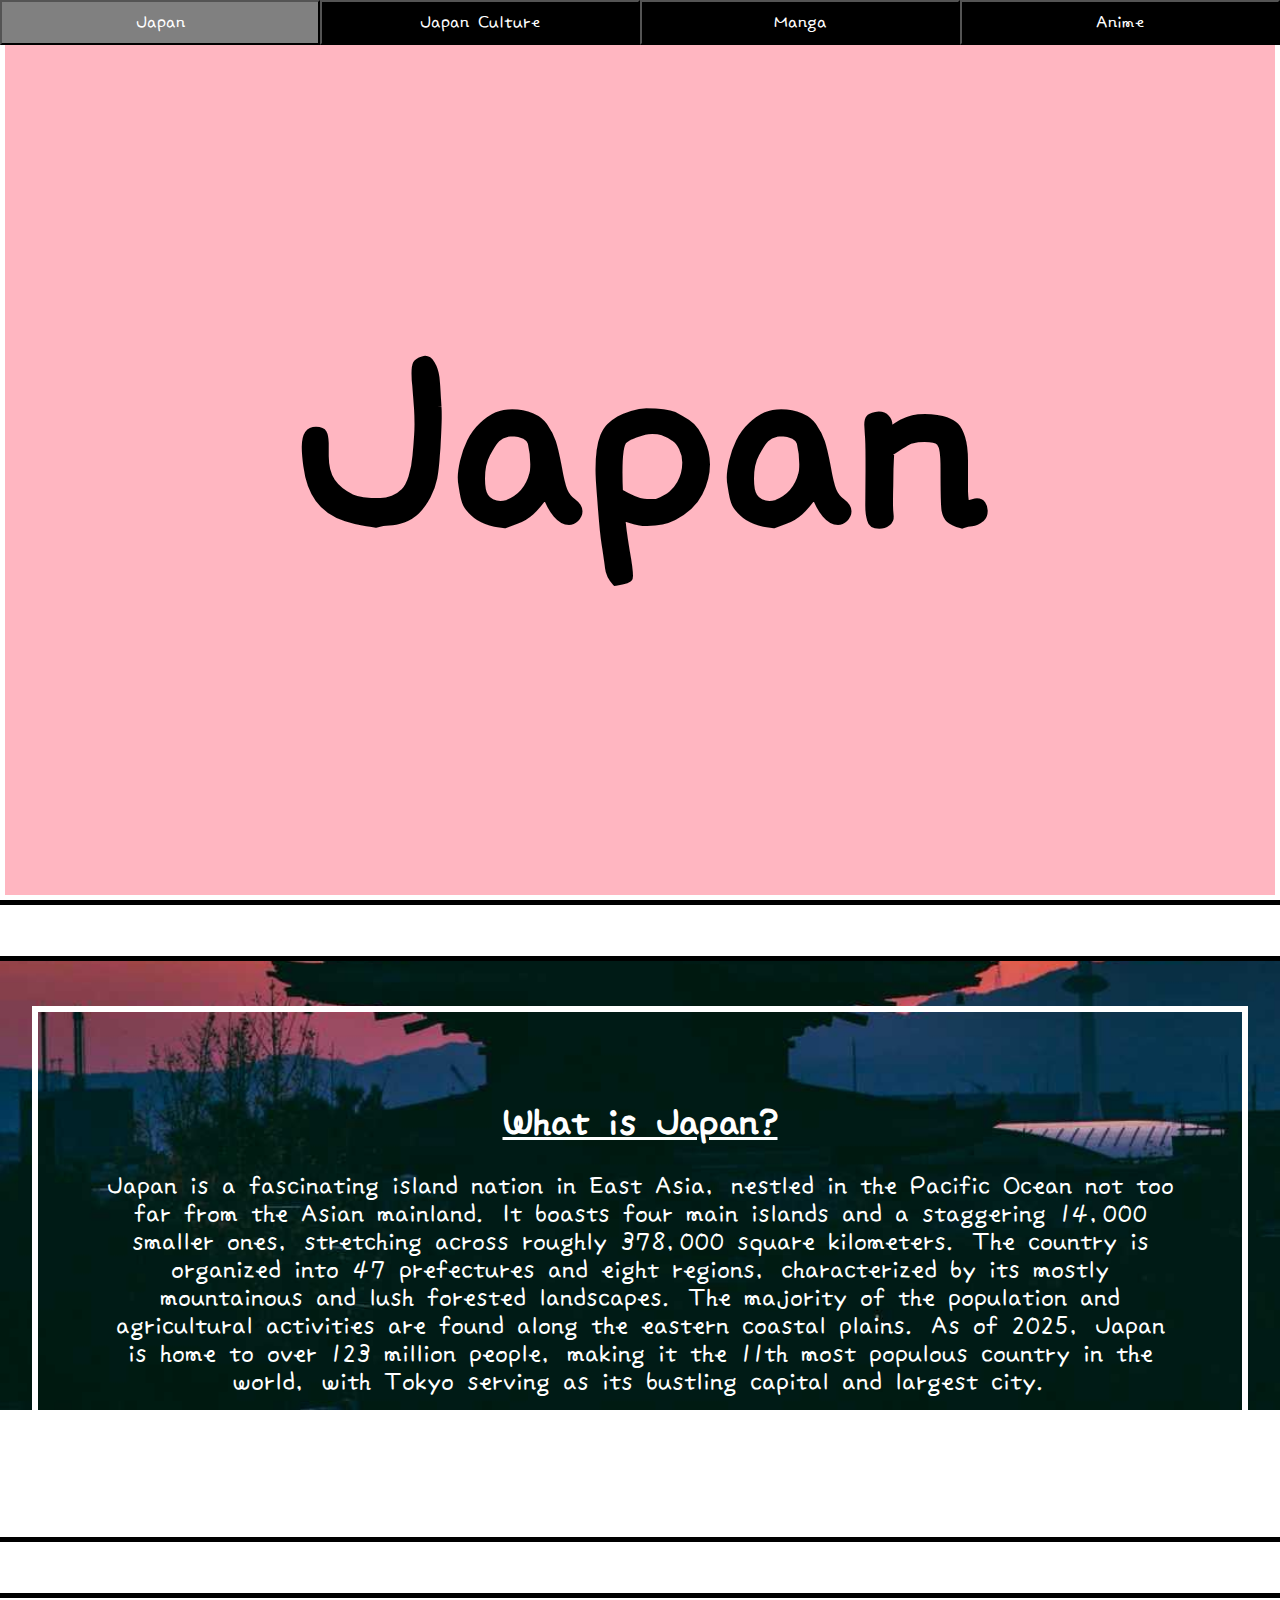
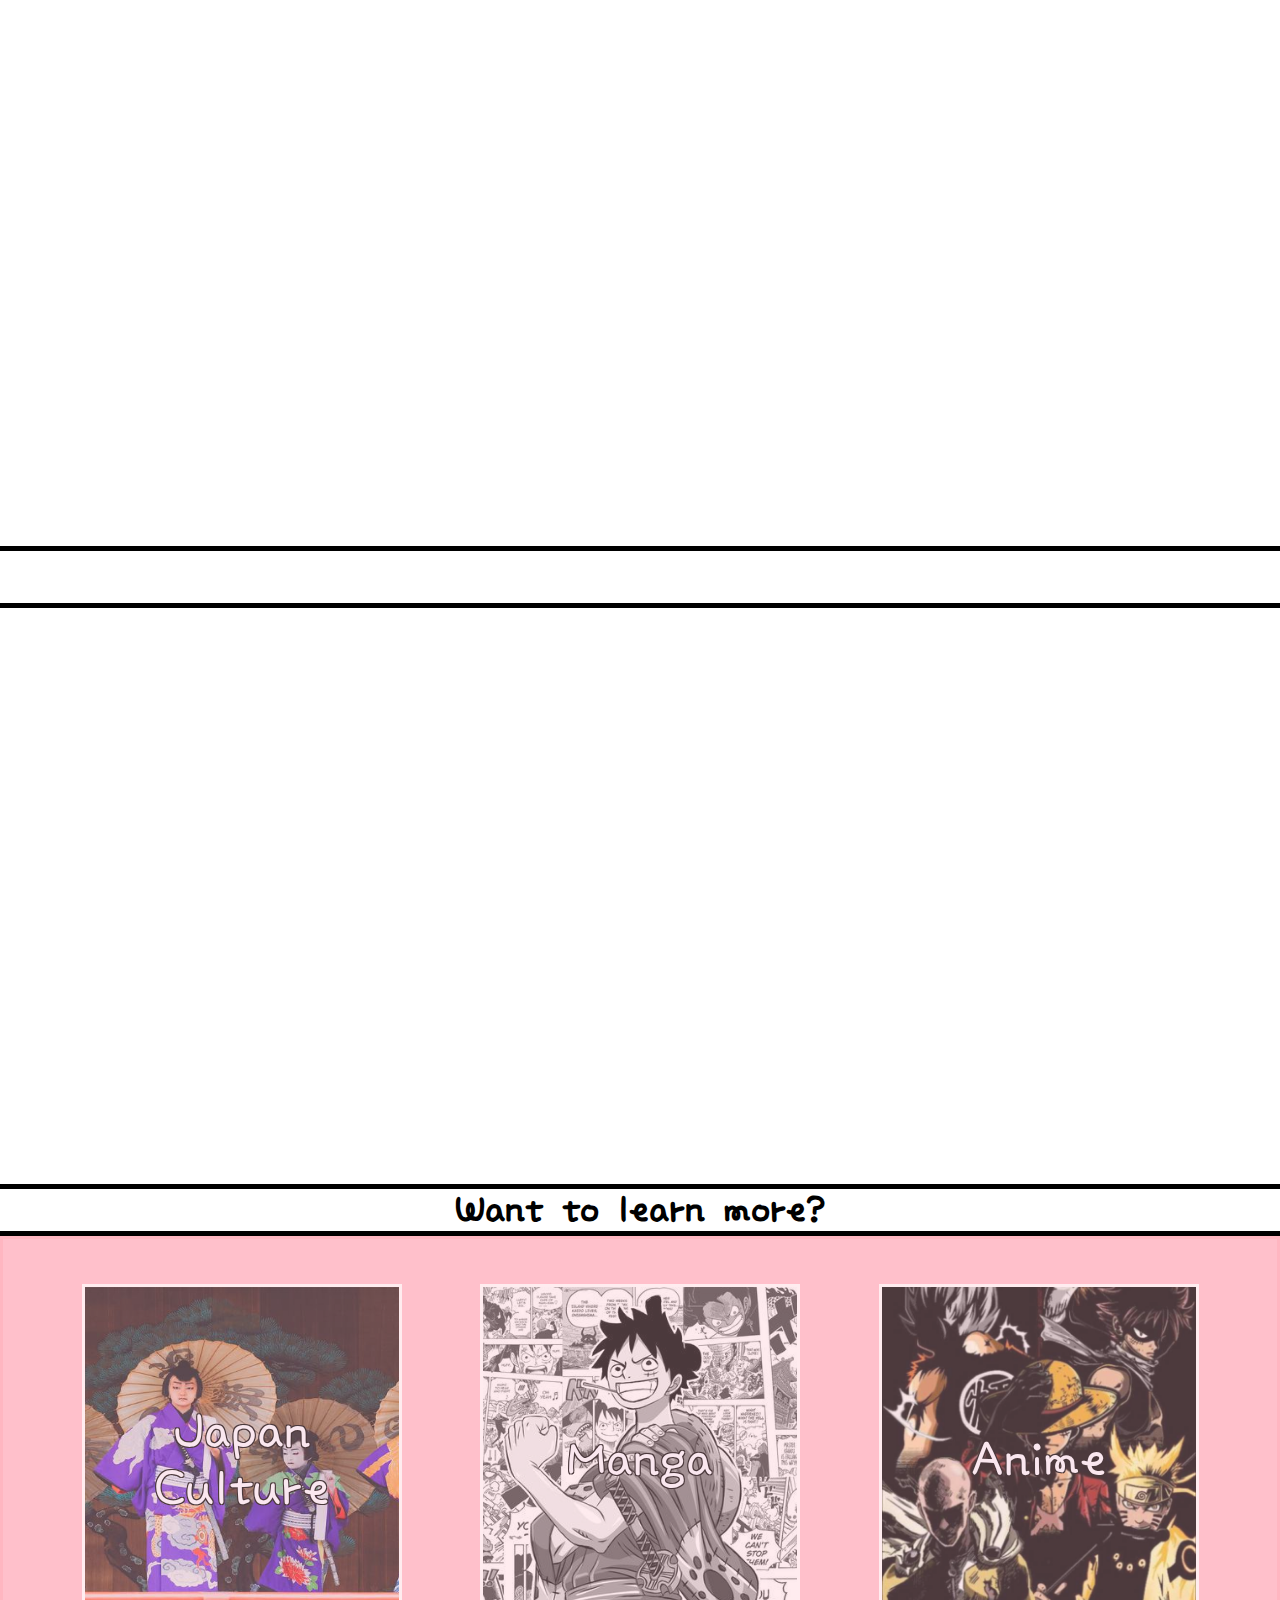
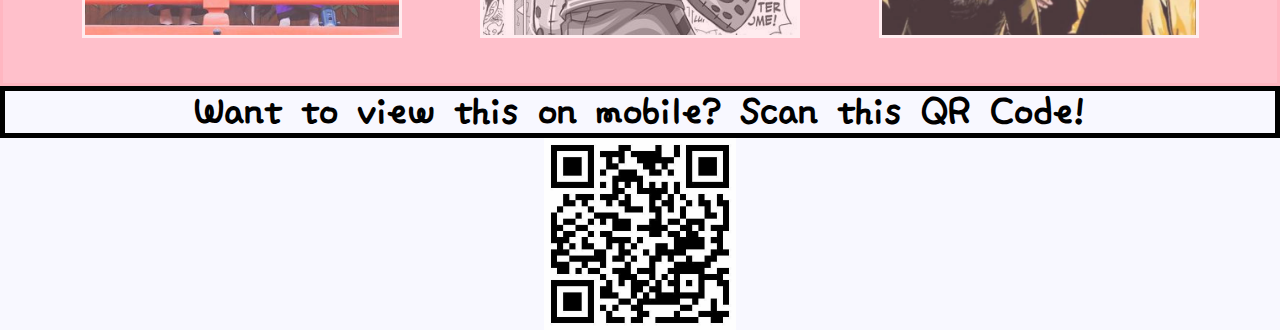
<file: webdevA2/index.html>
<!DOCTYPE html>
<html lang="en">

<head>
    <meta charset="UTF-8">
    <meta name="viewport" content="width=device-width,initial-scale=1.0,maximum-scale=1,user-scalable=no">

    <meta name="mobile-web-app-capable" content="yes">
    <meta name="apple-mobile-web-app-capable" content="yes">
    <link rel="icon" type="image/x-icon" href="Images/favicon.ico">
    <title>Japan</title>
    <script src="main.js" defer></script>
    <link rel="stylesheet" href="style.css">
    <link rel="manifest" href="manifest.json">
</head>

<body>
    <nav id="topNav">
        <button id="hamIcon" class="button"> <img src="Images/japanicon.png" alt="Icon"></button>
        <div id="pcMenu">
            <button class="button pageHomeBtn">Japan</button>
            <button class="button page1Btn">Japan Culture</button>
            <button class="button page2Btn">Manga</button>
            <button class="button page3Btn">Anime</button>
        </div>
    </nav>
    <div id="mobileMenu">
        <button class="button pageHomeBtn">Japan</button>
        <button class="button page1Btn">Japan Culture</button>
        <button class="button page2Btn">Manga</button>
        <button class="button page3Btn">Anime</button>
    </div>
    <main>
        <header id="introHeader">
            <h1>Japan</h1>
        </header>
        <div id="page0" class="page">
            <div class="divider"></div>
            <section id=introSection>
                <h2 class="h2section">Japan</h2>
                <div class="bgPicture" id="introPicture1">
                    <article>
                        <h2> <u>What is Japan? </u></h2>
                        <br>
                        <p>
                            Japan is a fascinating island nation in East Asia, nestled in the Pacific Ocean not too far
                            from
                            the
                            Asian mainland.
                            It boasts four main islands and a staggering 14,000 smaller ones, stretching across roughly
                            378,000
                            square kilometers.
                            The country is organized into 47 prefectures and eight regions, characterized by its mostly
                            mountainous and lush forested landscapes.
                            The majority of the population and agricultural activities are found along the eastern
                            coastal
                            plains.
                            As of 2025, Japan is home to over 123 million people, making it the 11th most populous
                            country
                            in
                            the world, with Tokyo serving as its bustling capital and largest city.
                        </p>
                    </article>
                </div>
                <div class="divider"></div>
                <div class="bgPicture" id="introPicture2">
                    <article>
                        <h2> <u>Japan's Culture</u></h2>
                        <br>
                        <p>
                            Japanese culture is an uninterrupted blend of traditionalism and modernity, wherein
                            politeness,
                            harmony, and community take precedence. Culture like the tea ceremony, ikebana, and
                            calligraphy
                            coexist with hyper-advanced technology and an international cultural milieu. Most of the
                            customs
                            have their roots in Shinto and Buddhism, including seasonal festivals. The culinary arts of
                            Japan
                            afford importance to presentation and seasonal ingredients and this context can just go to
                            convey
                            that
                            sushi, ramen, and tempura occupy a small niche in the large world of the cuisine in Japan.
                        </p>
                    </article>
                </div>
                <div class="divider"></div>
                <div class="bgPicture" id="introPicture3">
                    <article>
                        <h2> <u>Japan's Manga and Anime</u></h2>
                        <br>
                        <p>
                            Globally recognized for its extraordinary visual appeal and unique emotional expression of
                            narrative
                            across genres such as shonen (action) and shojo (romance), anime really highlights the name
                            of
                            the
                            game. Estudio Ghibli tales, alongside Naruto, Attack on Titan, and Demon Slayer also set
                            forth
                            the
                            anime spirit. Manga, or Japanese comics (read from right to left), are equally concerned
                            with
                            anime
                            and cover all genres and target audiences, including some famous titles such as One Piece,
                            Death
                            Note, and Berserk. It is through anime and manga that one will understand the nature of
                            contemporary
                            Japanese cultural self-expression.
                        </p>
                    </article>
                </div>
            </section>
            <header>
                <h2>Want to learn more?</h2>
            </header>
            <div id="introImageButtons">
                <button class="imageButton imageButton1 page1Btn">Japan Culture</button>
                <button class="imageButton imageButton2 page2Btn">Manga</button>
                <button class="imageButton imageButton3 page3Btn">Anime</button>
            </div>
        </div>
        <div id="page1" class="page">
            <div class="divider"></div>

            <section id="cultureSection">
                <h2 class="h2section">Culture</h2>
                <article id="top">
                    <h2>The Start of Japanese Culture</h2>
                    <br>
                    <p>
                        Contemporary Japanese culture reflects a mixture of influences from Asia, Europe, and North
                        America. Traditional arts of Japan consist in a wide array of crafts such as ceramics, textiles,
                        lacquerware, sword making, and doll-making; and performing arts including bunraku, kabuki, noh,
                        traditional dance, and rakugo. The culture also includes the tea ceremony, ikebana (flower
                        arranging), martial arts, calligraphy, origami, onsen culture, Geisha culture, and various
                        traditional games. Japan has put forth enormous efforts for either protecting or strengthening
                        tangible and intangible Cultural Properties and National Treasures. Japan boasts 22 UNESCO World
                        Heritage Sites, of which 18 are listed due to their cultural significance. Japan is inevitably
                        considered as a cultural power.
                    </p>
                </article>

                <div class="row" id="row1">
                    <article class="row-left">
                        <h3>Art and Architecture</h3>
                        <br>
                        <img src="Images/artandarch.jpg"
                            alt="Hokusai's 19th-century ukiyo-e woodblock print The Great Wave off Kanagawa"
                            title="Hokusai's 19th-century ukiyo-e woodblock print The Great Wave off Kanagawa">
                        <br>
                        <p>
                            The history of Japanese painting exhibits synthesis and competition between native Japanese
                            esthetics and imported ideas. The interaction between Japanese and European art has been
                            significant: for example ukiyo-e prints, which began to be exported in the 19th century in
                            the movement known as Japonism, had a significant influence on the development of modern art
                            in the West, most notably on post-Impressionism.
                            <br>
                            <br>
                            Japanese architecture is a combination of local and other influences. It has traditionally
                            been typified by wooden or mud plaster structures, elevated slightly off the ground, with
                            tiled or thatched roofs. Traditional housing and many temple buildings see the use of tatami
                            mats and sliding doors that break down the distinction between rooms and indoor and outdoor
                            space. Since the 19th century, Japan has incorporated much of Western modern architecture
                            into construction and design. It was not until after World War II that Japanese architects
                            made an impression on the international scene, firstly with the work of architects like
                            Kenzo Tange and then with movements like Metabolism.

                        </p>
                    </article>
                    <article class="row-right">
                        <h3>Literature and philosophy</h3>
                        <br>
                        <img src="Images/lit.jpg"
                            alt="12th-century illustrated handscroll of The Tale of Genji, a National Treasure"
                            title="12th-century illustrated handscroll of The Tale of Genji, a National Treasure">
                        <br>
                        <p>
                            The earliest works of Japanese literature include the Kojiki and Nihon Shoki chronicles and
                            the Man'yōshū poetry anthology, all from the 8th century and written in Chinese characters.
                            In the early Heian period, the system of phonograms known as kana (hiragana and katakana)
                            was developed. The Tale of the Bamboo Cutter is considered the oldest extant Japanese
                            narrative. An account of court life is given in The Pillow Book by Sei Shōnagon, while The
                            Tale of Genji by Murasaki Shikibu is often described as the world's first novel.
                            <br>
                            <br>
                            During the Edo period, the chōnin ("townspeople") overtook the samurai aristocracy as
                            producers and consumers of literature. The popularity of the works of Saikaku, for example,
                            reveals this change in readership and authorship, while Bashō revivified the poetic
                            tradition of the Kokinshū with his haikai (haiku) and wrote the poetic travelogue Oku no
                            Hosomichi. The Meiji era saw the decline of traditional literary forms as Japanese
                            literature integrated Western influences. Natsume Sōseki and Mori Ōgai were significant
                            novelists in the early 20th century, followed by Ryūnosuke Akutagawa, Jun'ichirō Tanizaki,
                            Kafū Nagai and, more recently, Haruki Murakami and Kenji Nakagami. Japan has two Nobel
                            Prize-winning authors - Yasunari Kawabata (1968) and Kenzaburō Ōe (1994).
                            <br>
                            <br>
                            Japanese philosophy has historically been a fusion of both foreign, particularly Chinese and
                            Western, and uniquely Japanese elements. In its literary forms, Japanese philosophy began
                            about fourteen centuries ago. Confucian ideals remain evident in the Japanese concept of
                            society and the self, and in the organization of the government and the structure of
                            society. Buddhism has profoundly impacted Japanese psychology, metaphysics, and esthetics.
                        </p>
                    </article>
                </div>
                <div class="row" id="row2">
                    <article class="row-left">
                        <h3>Performing arts</h3>
                        <br>
                        <p>
                            Japanese music is eclectic and diverse. Many instruments, such as the koto, were introduced
                            in the 9th and 10th centuries. The popular folk music, with the guitar-like shamisen, dates
                            from the 16th century. Western classical music, introduced in the late 19th century, forms
                            an integral part of Japanese culture. Kumi-daiko (ensemble drumming) was developed in
                            postwar Japan and became very popular in North America. Popular music in post-war Japan has
                            been heavily influenced by American and European trends, which has led to the evolution of
                            J-pop. Karaoke is a significant cultural activity.
                            <br>
                            <br>
                            The four traditional theaters from Japan are noh, kyōgen, kabuki, and bunraku. Noh is one of
                            the oldest continuous theater traditions in the world.
                        </p>
                        <img src="Images/noh.jpg" alt="Noh performance at a Shinto shrine"
                            title="Noh performance at a Shinto shrine">
                        <h4><u>Noh performance at a Shinto shrine</u></h4>
                    </article>
                    <article class="row-right">
                        <h3>Sports</h3>
                        <br>
                        <img src="Images/sports.jpg" alt="A match between two sumo wrestlers"
                            title="A match between two sumo wrestlers">
                        <br>
                        <p>
                            Sumo is the traditional national sport of Japan. Martial arts such as judo and kendo are
                            instructed in junior high schools, whereas karate, which has roots in the Ryukyu Kingdom,
                            enjoys worldwide popularity and is included in the Olympics.
                            <br>
                            <br>
                            Baseball is the leading sport,
                            with Nippon Professional Baseball founded in 1936. Since 1992, the popularity of football
                            has increased, particularly following the co-hosting of the 2002 FIFA World Cup. Japan's
                            soccer squads have claimed several Asian Cups and the 2011 FIFA Women's World Cup. Golf is
                            played extensively as well.
                            <br>
                            <br>
                            Japanese companies thrive in motorsports such as Formula One,
                            MotoGP, and World Rally Championship. Competitors have triumphed in renowned events such as
                            the Indianapolis 500 and the 24 Hours of Le Mans. Super GT and Super Formula are premier
                            national racing series, while Japan also holds the Japanese Grand Prix.
                            <br>
                            <br>
                            Japan organized the
                            Summer Olympics in 1964 and 2020 (conducted in 2021), and the Winter Olympics in 1972 and
                            1998. It organized the 2006 and co-organized the 2023 Basketball World Championships. Japan
                            has held the Women's Volleyball World Championship more frequently than any other nation. It
                            is the top Rugby Union country in Asia and was the host of the 2019 Rugby World Cup
                        </p>
                    </article>
                </div>
                <div id="bottom">
                    <article class="row-left">
                        <h3>Holidays</h3>
                        <br>
                        <img src="Images/holiday.jpg" alt="A Japanese Festival with many people celebrating"
                            title="A Japanese Festival with many people celebrating">
                        <br>
                        <p>
                            Officially, Japan has 16 national, government-recognized holidays. Public holidays in Japan
                            are regulated by the Public Holiday Law (国民の祝日に関する法律, Kokumin no Shukujitsu ni Kansuru
                            Hōritsu) of 1948.
                            <br>
                            <br>
                            Beginning in 2000, Japan implemented the Happy Monday System, which moved
                            a number of national holidays to Monday in order to obtain a long weekend.
                            <br>
                            <br>
                            The national
                            holidays in Japan are New Year's Day on January 1, Coming of Age Day on the second Monday of
                            January, National Foundation Day on February 11, The Emperor's Birthday on February 23,
                            Vernal Equinox Day on March 20 or 21, Shōwa Day on April 29, Constitution Memorial Day on
                            May 3, Greenery Day on May 4, Children's Day on May 5, Marine Day on the third Monday of
                            July, Mountain Day on August 11, Respect for the Aged Day on the third Monday of September,
                            Autumnal Equinox on September 23 or 24, Health and Sports Day on the second Monday of
                            October, Culture Day on November 3, and Labor Thanksgiving Day on November 23.
                        </p>
                    </article>
                    <article class="row-right">
                        <h3>Cuisine</h3>
                        <br>
                        <img src="Images/cuisine.jpg" alt="A plate of various sushis" title="A plate of various sushis">
                        <br>
                        <p>
                        <p>
                            Japanese cuisine offers a vast array of regional specialties that use traditional recipes
                            and
                            local ingredients. Japanese Cuisine is very diverse, consisting of foods such as sushi,
                            katsu, ramen, etc. Seafood and Japanese rice or noodles are traditional staples. Japanese
                            curry, since its introduction to Japan from British India, is so widely consumed that it can
                            be termed a national dish, alongside ramen and sushi. Traditional Japanese sweets are known
                            as wagashi. Ingredients such as red bean paste and mochi are used. More modern-day tastes
                            include green tea ice cream.
                            <br>
                            <br>
                            Popular Japanese beverages include sake, a brewed rice beverage that typically contains
                            14-17% alcohol and is made by multiple fermentation of rice. Beer has been brewed in Japan
                            since the late 17th century. Green tea is produced in Japan and prepared in forms such as
                            matcha, used in the Japanese tea ceremony.
                        </p>
                    </article>
                </div>
                <h2>Test your knowledge!</h2>
                <button class="button" id="quizButton">Start Quiz</button>
            </section>
        </div>
        <div id="page2" class="page">
            <section id="mangaSection">
                <h2 class="h2section">Manga</h2>
                <div class="row">
                    <article class="row-left">
                        <h3>What is Manga?</h3>
                        <br>
                        <img src="Images/manga.jpg"
                            alt="A page from the manga Tagosaku to Mokube no Tokyo Kenbutsu (1902) by Rakuten Kitazawa"
                            title="A page from the manga Tagosaku to Mokube no Tokyo Kenbutsu (1902) by Rakuten Kitazawa">
                        <br>
                        <br>
                        <p>
                            Manga are comics or graphic novels originating from Japan. Most
                            manga conform to a style developed in Japan in the late 19th century, and the form has a
                            long
                            history in earlier Japanese art. The term manga is used in Japan to refer to both comics and
                            cartooning. Outside of Japan, the word is typically used to refer to comics originally
                            published
                            in Japan.
                        </p>
                    </article>
                    <article class="row-right">
                        <h3>Origin of Manga</h3>
                        <br>
                        <img src="Images/hokusai.jpg" alt="Hokusai Manga (early 19th century)"
                            title="Hokusai Manga (early 19th century)">
                        <br>
                        <br>
                        <p>
                            Manga originated from early Japanese picture scrolls, such as Chōjū-jinbutsu-giga from the
                            12th century. These scrolls combined art and storytelling in a way that laid the foundation
                            for later developments. During the Edo period, illustrated books like Toba Ehon continued to
                            evolve this visual narrative style.

                            The term "manga" began appearing in the late 1700s with works like Santō Kyōden's Shiji no
                            yukikai and became more widespread in the early 1800s through Hokusai's Manga books. At the
                            same time, kibyōshi, or popular picture books from the 18th century, began to resemble comic
                            books by using humor, satire, and romantic themes.
                        </p>
                    </article>
                </div>
                <div class="row">
                    <article class="row-left">
                        <h3>The Developlment of the Modern Era of Manga</h3>
                        <br>
                        <img src="Images/modern_era_manga.jpg" alt="Kimetsu No Yaiba (Modern Times Spinoff)"
                            title="Kimetsu No Yaiba (Modern Times Spinoff)">
                        <br>
                        <br>
                        <p>
                            The development of modern manga is shaped by two major influences. One comes from Japan's
                            own long-standing artistic traditions. The other stems from Western cultural exposure after
                            World War II, particularly from American comics, films, and cartoons introduced during the
                            Allied occupation.

                            In the postwar period, manga saw rapid growth in both creativity and popularity. Osamu
                            Tezuka, with his work Astro Boy, introduced cinematic panel layouts that changed how stories
                            were told visually. Machiko Hasegawa's Sazae-san focused on ordinary life, helping define
                            the tone of shōjo manga, which targets young female readers.

                            By the 1950s and 60s, two major audiences had emerged. Shōnen manga targeted boys with
                            stories about robots, space travel, and adventure. Shōjo manga focused on relationships and
                            emotions, especially from a girl's perspective.
                        </p>
                    </article>
                    <article class="row-right">
                        <h3>Progression of Manga</h3>
                        <br>
                        <img src="Images/progression.jpg"
                            alt="Tite kubo's progression in his drawing skills (Author of Bleach)"
                            title="Tite kubo's progression in his drawing skills (Author of Bleach)">
                        <br>
                        <br>
                        <p>
                            In 1969, a group of female artists known as the Year 24 Group helped transform shōjo manga
                            by adding emotional depth, psychological complexity, and more mature themes. Artists like
                            Moto Hagio and Riyoko Ikeda pioneered this shift. Over time, subgenres such as romance,
                            magical girls, and josei (manga for adult women) became popular.

                            Shōjo manga developed iconic characters and groups of heroines, as seen in Sailor Moon and
                            Mermaid Melody. These stories often explore themes of self-discovery, teamwork, and love.
                            Shōnen and seinen manga continued to grow with action-packed, heroic adventures, often
                            including fantasy, sports, or science fiction. Female characters became more varied,
                            including beautiful companions and powerful fighters.

                            By the early 2000s, manga had achieved global popularity. The 1990s brought more relaxed
                            censorship in Japan, leading to the rise of adult content in manga for male readers. This
                            trend also influenced English translations and led to public concern over age-appropriate
                            content.

                            Another important development was the rise of gekiga, a genre featuring realistic,
                            adult-focused stories often centered on the hardships of life. Created by artists like
                            Yoshihiro Tatsumi, gekiga offered a darker and more serious alternative to mainstream manga
                            and reflected both artistic dissatisfaction and political activism.
                        </p>
                    </article>
                </div>
            </section>
        </div>
        <div id="page3" class="page">
            <section id="animeSection">
                <h2 class="h2section">Anime</h2>
                <button class="leftButton button">Left</button>
                <article id="animeArticle1" class="animeArticle">
                    <h3>What is Anime?</h3>
                    <br>
                    <img src="Images/anime.jpg" alt="Anime Name: 'The Fragrant Flower Blooms with Dignity'"
                        title="Anime Name: 'The Fragrant Flower Blooms with Dignity'">
                    <br>
                    <br>
                    <p>
                        Anime (derived from a shortening of the English word
                        animation) is hand-drawn and computer-generated animation originating from Japan. Outside Japan
                        and in English, anime refers specifically to animation produced in Japan. However, anime, in
                        Japan and in Japanese, describes all animated works, regardless of style or origin. Many works
                        of animation with a similar style to Japanese animation are also produced outside Japan. Video
                        games sometimes also feature themes and art styles that may be labelled as anime.
                    </p>
                </article>
                <article id="animeArticle2" class="animeArticle">
                    <h3>Attributes of Anime</h3>
                    <br>
                    <img src="Images/attributeanime.jpg" alt="Different Anime Styles" title="Different Anime Styles">
                    <br>
                    <br>
                    <p>
                        Anime differs from other forms of animation by its art styles, methods of animation, its
                        production, and its process. Visually, anime works exhibit a wide variety of art styles,
                        differing between creators, artists, and studios. While no single art style predominates anime
                        as a whole, they do share some similar attributes in terms of animation technique and character
                        design.
                        <br>
                        <br>
                        Anime is fundamentally characterized by the use of limited animation, flat expression, the
                        suspension of time, its thematic range, the presence of historical figures, its complex
                        narrative line and, above all, a peculiar drawing style, with characters characterized by large
                        and oval eyes, with very defined lines, bright colors and reduced movement of the lips.
                    </p>
                </article>
                <article id="animeArticle3" class="animeArticle">
                    <h3>Precursors of Anime</h3>
                    <br>
                    <img src="Images/precursor.jpg" alt="A Shadow Play in the Kakashiza Shadow Play Theatre"
                        title="A Shadow Play in the Kakashiza Shadow Play Theatre">
                    <br>
                    <br>
                    <p>
                        Emakimono and shadow plays (kage-e) are considered precursors of Japanese animation. Emakimono
                        was common in the eleventh century. Traveling storytellers narrated legends and anecdotes while
                        the emakimono was unrolled from the right to left in chronological order, as a moving panorama.
                        Kage-e was popular during the Edo period and originated from the shadow plays of China. Magic
                        lanterns from the Netherlands were also popular in the eighteenth century. The paper play called
                        kamishibai surged in the twelfth century and remained popular in street theater until the 1930s.
                        Puppets of the Bunraku theater and ukiyo-e prints are considered ancestors of characters of most
                        Japanese animation. Finally, manga were a heavy inspiration for anime. Cartoonists Kitzawa
                        Rakuten and Okamoto Ippei used film elements in their strips.
                    </p>
                </article>
                <article id="animeArticle4" class="animeArticle">
                    <h3>Pioneers of Anime</h3>
                    <br>
                    <img src="Images/pioneer.jpg"
                        alt="Namakura Gatana, the oldest surviving Japanese animated short film made for cinemas"
                        title="Namakura Gatana, the oldest surviving Japanese animated short film made for cinemas">
                    <br>
                    <br>
                    <p>
                        Animation in Japan began in the early 20th century, when filmmakers started to experiment with
                        techniques pioneered in France, Germany, the United States, and Russia. A claim for the earliest
                        Japanese animation is Katsudō Shashin (c.1907), a private work by an unknown creator. In 1917,
                        the first professional and publicly displayed works began to appear; animators such as Ōten
                        Shimokawa, Seitarō Kitayama, and Jun'ichi Kōuchi (considered the "fathers of anime") produced
                        numerous films, the oldest surviving of which is Kōuchi's Namakura Gatana. Many early works were
                        lost with the destruction of Shimokawa's warehouse in the 1923 Great Kantō earthquake.
                        <br>
                        <br>
                        By the mid-1930s, animation was well-established in Japan as an alternative format to the
                        live-action industry. It suffered competition from foreign producers, such as Disney, and many
                        animators, including Noburō Ōfuji and Yasuji Murata, continued to work with cheaper cutout
                        animation rather than cel animation. Other creators, including Kenzō Masaoka and Mitsuyo Seo,
                        nevertheless made great strides in technique, benefiting from the patronage of the government,
                        which employed animators to produce educational shorts and propaganda. In 1940, the government
                        dissolved several artists' organizations to form the Shin Nippon Mangaka Kyōkai. The first
                        talkie anime was Chikara to Onna no Yo no Naka (1933), a short film produced by Masaoka. The
                        first feature-length anime film was Momotaro: Sacred Sailors (1945), produced by Seo with a
                        sponsorship from the Imperial Japanese Navy. The 1950s saw a proliferation of short, animated
                        advertisements created for television.
                    </p>
                </article>
                <article id="animeArticle5" class="animeArticle">
                    <h3>Modern Era of Anime</h3>
                    <br>
                    <img src="Images/modern.jpg" alt="Astro Boy, Osamu Tezuka's 1963 TV series"
                        title="Astro Boy, Osamu Tezuka's 1963 TV series">
                    <br>
                    <br>
                    <p>
                        In the 1960s, Osamu Tezuka revolutionized anime by adapting Disney techniques to create low cost
                        limited animation productions. His series Astro Boy (1963-66) was an early success, influencing
                        future studios like Madhouse and Sunrise. Television became a major platform, with Three Tales
                        (1960) as the first anime film aired on TV and Instant History (1961-64) as the first series.
                        <br>
                        <br>
                        The 1970s saw anime grow alongside manga popularity. Tezuka and others helped shape major genres
                        like mecha, which evolved through creators like Go Nagai and Yoshiyuki Tomino (Gundam, Ideon).
                        The 1980s bubble economy brought high budget experimental films like Akira (1988) and Nausicaä
                        (1984).
                        <br><br>
                        In the 1990s, titles like Evangelion, Ghost in the Shell, and Cowboy Bebop gained global
                        acclaim, alongside Sailor Moon and Dragon Ball Z. Spirited Away (2003) became the highest
                        grossing anime film and won an Oscar.
                        <br><br>
                        From the 2000s, anime adaptations of light novels such as Haruhi Suzumiya and Fate/stay night
                        rose in popularity. Demon Slayer: Mugen Train (2020) broke box office records.
                        <br><br>
                        By the 2020s, anime like Jujutsu Kaisen, Demon Slayer, and Tokyo Revengers were among the most
                        discussed shows globally. Attack on Titan and Jujutsu Kaisen set world records for international
                        demand in TV entertainment.
                    </p>
                </article>
                <button class="rightButton button">Right</button>
            </section>
            <div class="clickerGame">
                <h1>Anime Clicker</h1>
                <p>Click the anime guy, avoid anything else</p>
                <h2 id="scoreBoxGame">Score: 0</h2>
                <img id="japanID" src="Images/thukuna.jpg" alt="thukuna">
            </div>
        </div>
        <div id="page4" class="page">
            <section id="quizSection">
                <h2 class="h2section">Quiz</h2>
                <article id="quizArticle">
                    <fieldset>
                        <legend>1. How many UNESCO World Heritage Sites does Japan have?</legend>
                        <input type="number" name="q1" class="q1">
                    </fieldset>
                    <br>
                    <fieldset>
                        <legend>2. Traditional Housings use what objects to differentiate rooms that are indoor or
                            outdoor spaces? </legend>
                        <input type="checkbox" name="q2" value="tatamiMats"> Tatami Mats
                        <input type="checkbox" name="q2" value="tablesAndChairs"> Tables and Chairs
                        <input type="checkbox" name="q2" value="slidingDoors"> Sliding Doors
                        <input type="checkbox" name="q2" value="wallPaintings"> Wall Paintings
                    </fieldset>
                    <br>
                    <fieldset>
                        <legend>3. When is the Emperor's Birthday?</legend>
                        <input type="radio" name="q3" value="feb11"> Feb 11
                        <input type="radio" name="q3" value="feb23"> Feb 23
                        <input type="radio" name="q3" value="march21"> March 21
                        <input type="radio" name="q3" value="may3"> May 3
                    </fieldset>
                    <br>
                    <fieldset>
                        <legend>4. What food is considered in Japanese Cuisine?</legend>
                        <input type="radio" name="q4" value="kebab"> Kebab
                        <input type="radio" name="q4" value="kimbab"> Kimbab
                        <input type="radio" name="q4" value="katsu"> Katsu
                        <input type="radio" name="q4" value="kungPaoChicken"> Kung Pao Chicken
                    </fieldset>
                    <br>
                    <br>
                    <button id="buttonSubmit" class="button">Submit Quiz</button>
                    <h3 id="scoreBoxQuiz">Not Submitted</h3>
                    <br>
                    <br>
                    <button class="button page1Btn">Return</button>
                </article>
            </section>
        </div>
        <footer>
            <h2>Want to view this on mobile? Scan this QR Code!</h2>
            <img id="qrCode" src="Images/qrcode.jpg" alt="QR code for mobile" title="QR Code for mobile">
        </footer>
    </main>
</body>

</html>
</file>
<file: webdevA2/style.css>
* {
    padding: 0;
    margin: 0;
    box-sizing: border-box;
    font-family: japanesefont;
    object-fit: cover;
}

header {
    color: black;
    display: flex;
    justify-content: center;
    width: 100%;
    background: white;
    border: black 5px solid;
    border-style: solid none;
}

section h2 {
    display: flex;
    justify-content: center;
}

.h2section {
    display: none;
}

#introHeader {
    background: lightpink;
    height: 100vh;
    border: white 5px solid;
}

#introHeader h1 {
    display: flex;
    align-items: center;
    font-size: 20vw;
}

nav {
    display: flex;
    justify-content: center;
    background: black;
}

#topNav {
    position: fixed;
    width: 100%;
    z-index: 1000;
}

.button {
    cursor: pointer;
    background: transparent;
    height: 5vh;
    color: white;
    transition: 0.25s linear;
}

#quizButton,
#buttonSubmit {
    border: white 0.25vw solid;
}

.button:hover {
    background: grey;
}

#pcMenu .button {
    width: 100%;
}

#hamIcon {
    /* The Japan Flag Button for Mobile */
    border: 0;
    background: transparent;
    transition: 0.35s ease-in-out;
    width: auto;
    z-index: 1000;
}

#hamIcon:active {
    transform: rotate(-360deg) scale(1.25);
    transition: 0.05s;
}

section {
    color: white;
}

article {
    display: flex;
    flex-direction: column;
    justify-content: center;
    text-align: center;
    margin: 5vh 2.5vw;
    /* animation happens when it enters the viewport */
    animation: appear linear;
    animation-timeline: view();
    animation-range: entry 0% cover 40%;
    /* anim finishes at 40% of viewport */
}

.divider {
    /* A divider between each article */
    border: black 5px solid;
    border-style: solid none;
    width: 100%;
}

.bgPicture {
    /* Background Picture for the Articles in #introSection*/
    background-repeat: no-repeat;
    background-size: cover;
    background-attachment: fixed;
    background-position: center;
    display: flex;
    flex-direction: row;
    justify-content: center;
    width: auto;
    border: 0;
}

#introPicture1 {
    background-image: url(Images/japan.jpg);
}

#introPicture2 {
    background-image: url(Images/culture.jpg);
}

#introPicture3 {
    background-image: url(Images/manga_anime.jpg);
}

#mobileMenu {
    /* Only appears for Mobile (<800px)*/
    display: flex;
    flex-direction: column;
    justify-content: space-evenly;
    height: 25vh;
    padding: 0px 10px;
    position: fixed;
    background: black;
    width: 100%;
    top: 7%;
    z-index: 1000;
}

#pcMenu {
    /* Only appears for PC (>800px) */
    display: flex;
    width: 100%;
    justify-content: space-evenly;
    z-index: 1000;
}

#introImageButtons {
    /* Div that contains Image Buttons */
    display: flex;
    justify-content: space-evenly;
    background: pink;
    border: lightpink 3px solid;
}

.imageButton {
    color: ghostwhite;
    /* add a outline to the font */
    text-shadow: -1px -1px 0 #000, 1px -1px 0 #000, -1px 1px 0 #000, 1px 1px 0 #000;
    border: white 3px solid;
    text-decoration: none;
    width: 100%;
    background-position: center;
    opacity: 70%;
    transition: 0.25s linear;
    width: 25vw;

}

.imageButton:hover {
    opacity: 90%;
    animation: buttonShake 1s;
    cursor: pointer;
}

.imageButton1 {
    background-image: url(Images/buttonculture.jpg);
    background-size: cover;
}

.imageButton2 {
    background-image: url(Images/buttonmanga.jpg);
    background-size: cover;
}

.imageButton3 {
    background-image: url(Images/buttonanime.jpg);
    background-size: cover;
}

#cultureSection {
    display: flex;
    flex-direction: column;
    padding: 10px;
    background: black;
}

#top {
    margin-bottom: 1.25vh;
}

.row .row-left,
.row .row-right {
    margin-bottom: 1.25vh;
}

#quizSection {
    display: flex;
    background: black;
    justify-content: center;
}

#animeSection {
    background: black;
    display: flex;
    justify-content: space-between;
}

#animeSection article {
    display: flex;
}


.clickerGame {
    height: 80vh;
    background: black;
    color: white;
    border: white 3px solid;
}

#japanID {
    position: relative;
    width: 10vw;
    transition: 0.5s;
    top: 0%;
    left: 0%;
}

/************************************************************/
footer {
    display: flex;
    align-items: center;
    flex-direction: column;
    font-size: 2vw;
    background: ghostwhite;
}

footer h2 {
    display: flex;
    justify-content: center;
    border: black 5px solid;
    width: 100%;
}

#qrCode {
    width: 15%;
}

img {
    width: 100%;
}

.barrelRoll {
    animation: barrelRoll 1s;
}

@keyframes barrelRoll {
    100% {
        rotate: 360deg;
    }
}

@keyframes appear {
    from {
        opacity: 0;
        scale: 0.5;
    }

    to {
        opacity: 1;
        scale: 1;
    }
}

@media(max-width: 800px) {
    /* mobile */


    article {
        border: white 3px solid;
        padding: 5vh 2.5vw;
    }

    article img {
        border: white 1.5px solid;
    }

    footer {
        display: none;
    }

    .divider {
        padding: 10px;
    }

    #topNav {
        padding: 10px;
    }

    #hamIcon {
        display: flex;
    }

    #pcMenu {
        display: none
    }

    #introImageButtons {
        flex-direction: column;
        width: 100%;
        align-items: center;
    }

    .imageButton {
        font-size: 5vw;
        width: 100%;
        padding: 5vh 0;
        margin: 1vh;
    }

    @keyframes buttonShake {
        33% {
            rotate: -2.5deg
        }

        66% {
            rotate: 2.5deg
        }
    }

    .q1 {
        width: 25%;
    }
}

@media(min-width: 800px) {
    /* computer */


    article {
        border: white 0.5vw solid;
        padding: 10vh 5vw;
        font-size: 2vw;
    }

    #cultureSection article {
        font-size: 1.5vw;
    }

    article img {
        border: white 0.25vw solid;
    }

    section {
        display: flex;
        flex-wrap: wrap;
    }

    .divider {
        padding: 2vw;
    }


    #hamIcon {
        display: none;
    }

    #introImageButtons {
        flex-direction: row;
        height: 50vh;
        padding: 5vh 0px;
    }

    .imageButton {
        font-size: 4vw;
    }

    .button {
        font-size: 2vh;
    }

    header {
        font-size: 2vw;
    }

    @keyframes buttonShake {
        33% {
            rotate: -10deg
        }

        66% {
            rotate: 10deg
        }
    }

    #top {
        display: flex;
        flex: 2;
    }

    .row,
    #bottom {
        display: flex;
        flex: 1;
    }

    .row-left,
    .row-right {
        display: flex;
        flex: 1;
    }

    .q1 {
        width: 50%;
    }
}

@font-face {
    font-family: 'japanesefont';
    src: url('Fonts/japanesefont.ttf');
}
</file>
